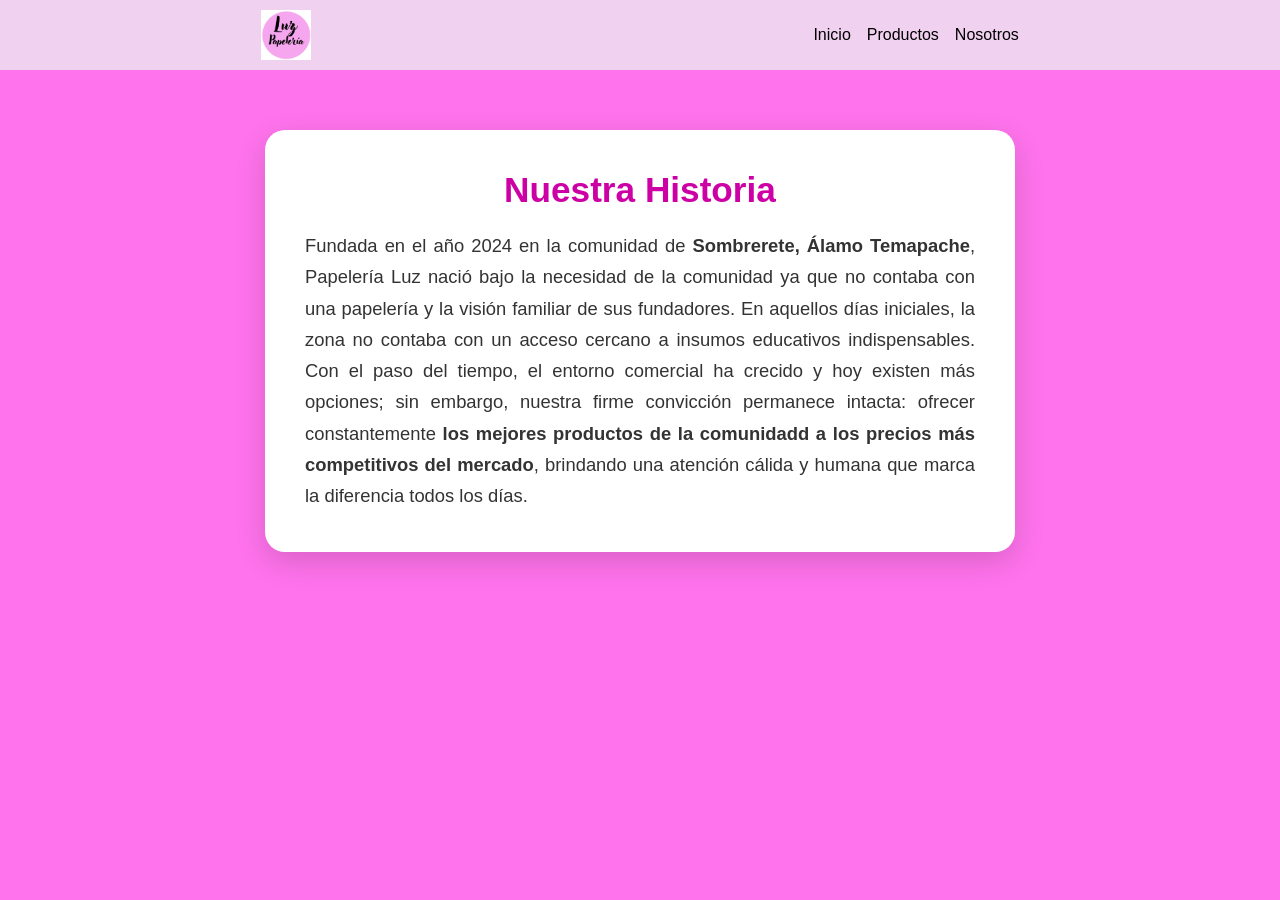
<file: index.html>
<!DOCTYPE html>
<html>
    <meta charset="UTF-8">

    <link rel="stylesheet" type="text/css" href="estilos.css">

    <title>Papleria Luz</title>
</head>
<body>
    <header>
        <img src="11111111.png" alt="portada" width="50" height="50">
        <nav>
            <a href="index.html" class="enlace-nav activo">Inicio</a>
            <a href="productos.html" class="enlace-nav">Productos</a>
            <a href="nosotros.html" class="enlace-nav">Nosotros</a>
        </nav>
    </header>

    <section class="seccion-llamativa">
    <h2>Nuestra Historia</h2>
        <p>Fundada en el año 2024 en la comunidad de <strong>Sombrerete, Álamo Temapache</strong>, Papelería Luz nació bajo la necesidad de la comunidad ya que no contaba con una papelería y la visión familiar de sus fundadores. En aquellos días iniciales, la zona no contaba con un acceso cercano a insumos educativos indispensables. Con el paso del tiempo, el entorno comercial ha crecido y hoy existen más opciones; sin embargo, nuestra firme convicción permanece intacta: ofrecer constantemente <strong>los mejores productos de la comunidadd a los precios más competitivos del mercado</strong>, brindando una atención cálida y humana que marca la diferencia todos los días.
                </p>
    </section>
                
</body>
</html>
</file>
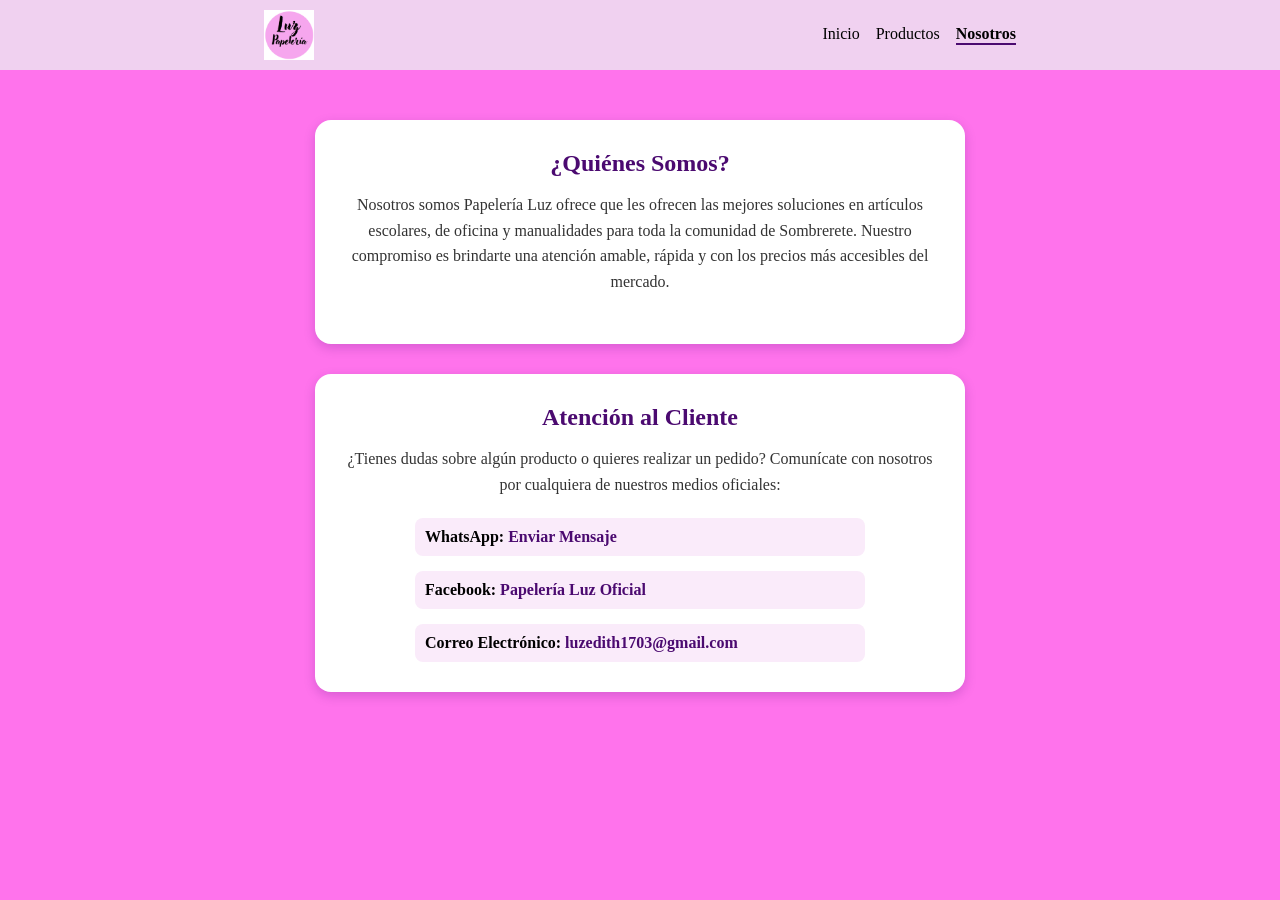
<file: nosotros.html>
<!DOCTYPE html>
<html lang="es">
<head>
    <meta charset="UTF-8">
    <link rel="stylesheet" type="text/css" href="forma.css">
    <title>Nosotros - Papelería Luz</title>
</head>
<body>

    <header>
        <img src="11111111.png" alt="portada" width="50" height="50">
        <nav>
            <a href="index.html" class="enlace-nav">Inicio</a>
            <a href="productos.html" class="enlace-nav">Productos</a>
            <a href="nosotros.html" class="enlace-nav activo">Nosotros</a>
        </nav>
    </header>

    <main class="contenedor-nosotros">
        
        <section class="bloque-info">
            <h2>¿Quiénes Somos?</h2>
            <p>Nosotros somos Papelería Luz ofrece que les ofrecen las mejores soluciones en artículos escolares, de oficina y manualidades para toda la comunidad de Sombrerete. Nuestro compromiso es brindarte una atención amable, rápida y con los precios más accesibles del mercado.</p>
        </section>

        <section class="bloque-info">
            <h2>Atención al Cliente</h2>
            <p>¿Tienes dudas sobre algún producto o quieres realizar un pedido? Comunícate con nosotros por cualquiera de nuestros medios oficiales:</p>
            
            <div class="lista-contacto">
                <div class="item-contacto">
                    <strong>WhatsApp:</strong> 
                    <a href="https://wa.me/527651102141?text=Hola%20Papelería%20Luz" target="_blank">Enviar Mensaje</a>
                </div>
                
                <div class="item-contacto">
                    <strong>Facebook:</strong> 
                    <a href="https://www.facebook.com/share/18cezcwY3a/" target="_blank">Papelería Luz Oficial</a>
                </div>
                
                <div class="item-contacto">
                    <strong>Correo Electrónico:</strong> 
                    <a href="mailto:luzedith1703@gmail.com">luzedith1703@gmail.com</a>
                </div>
            </div>
        </section>

    </main>

</body>
</html>
</file>
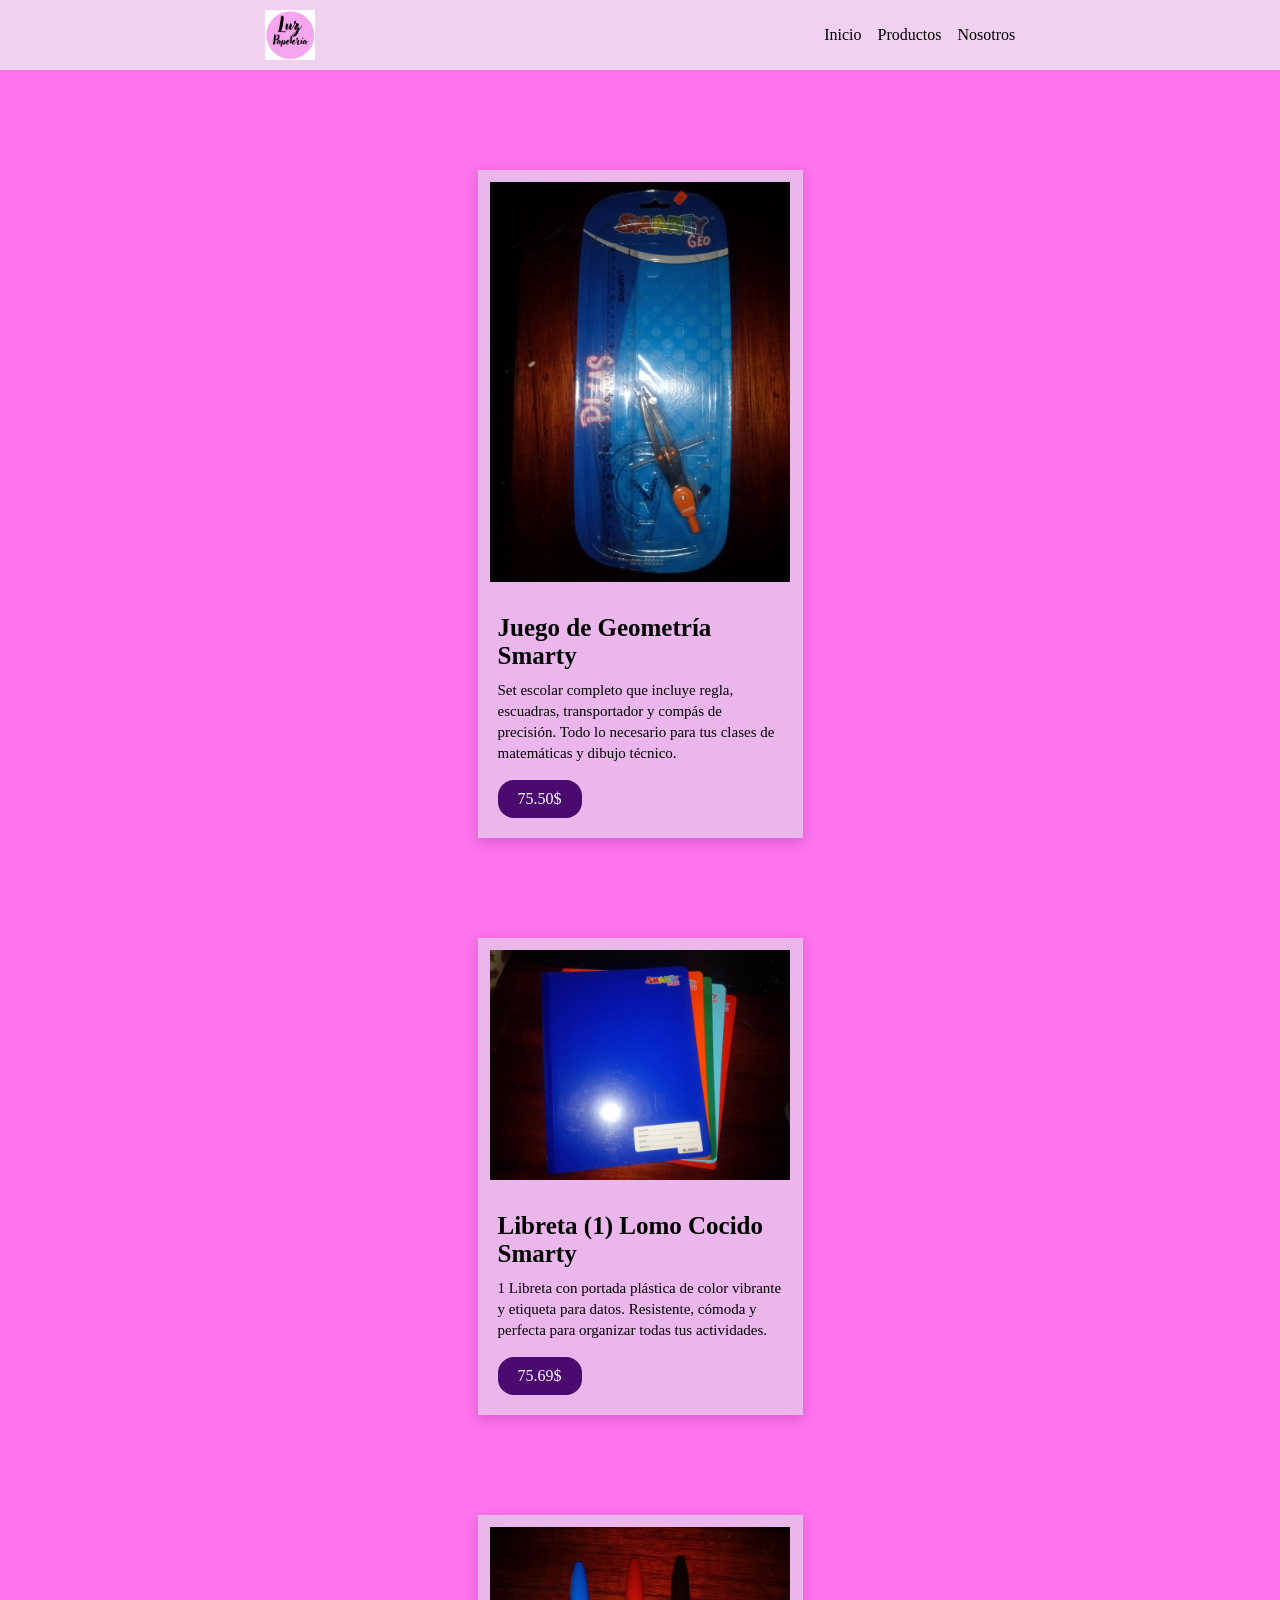
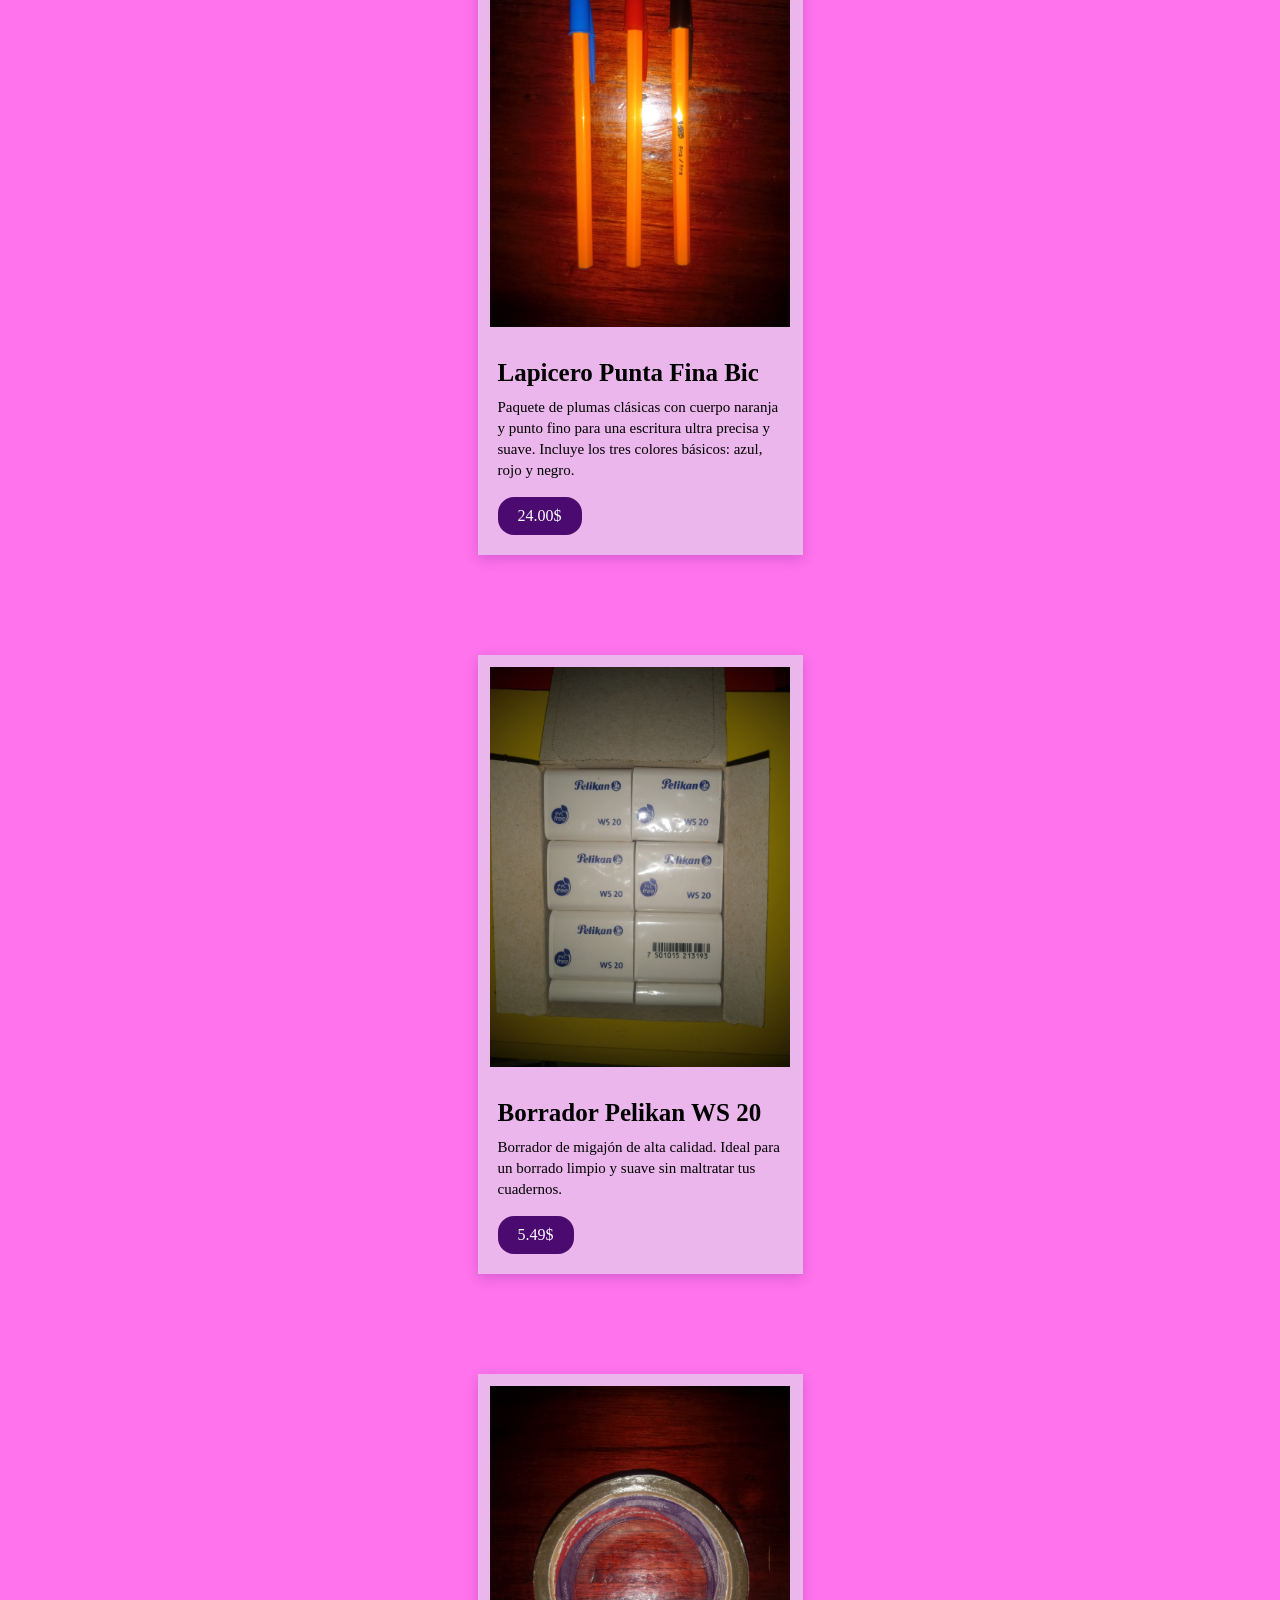
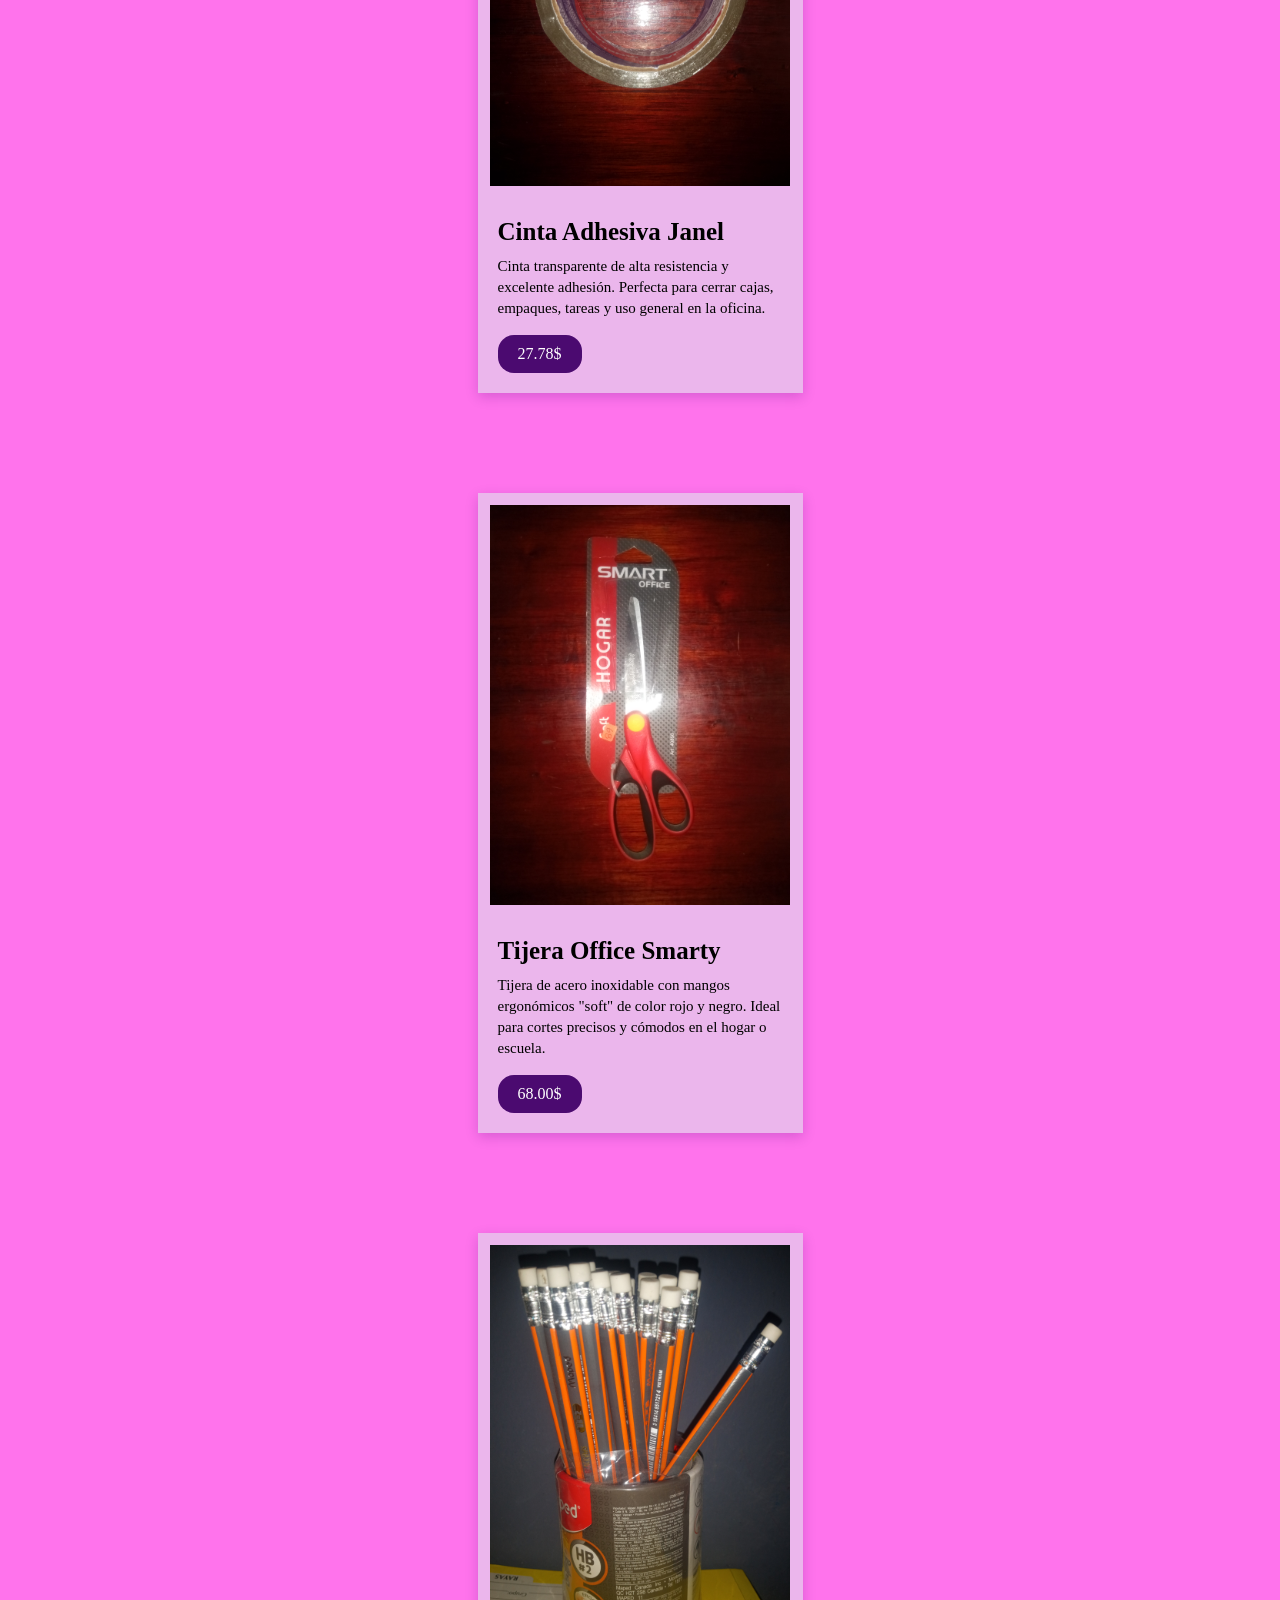
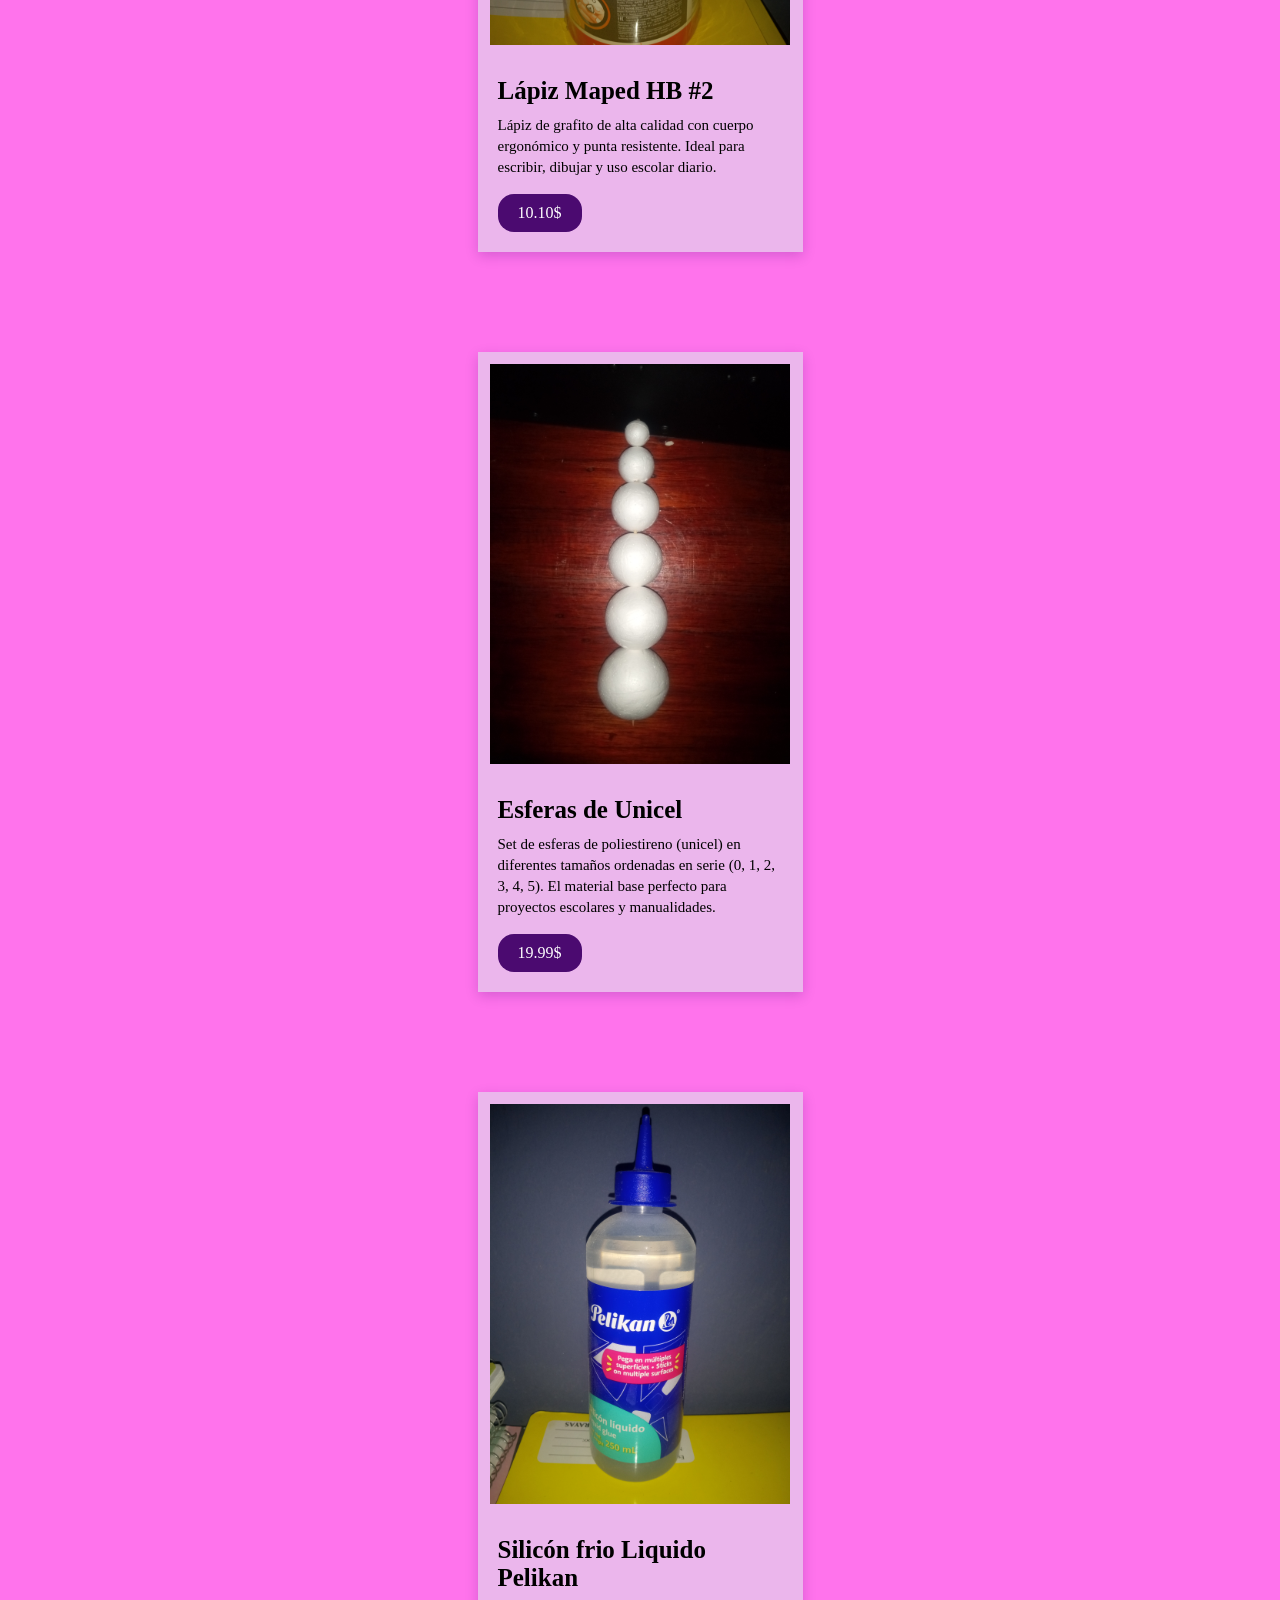
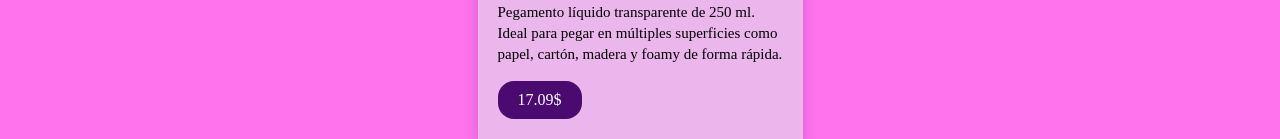
<file: productos.html>
<!DOCTYPE html>
<html>
<head>
    <meta charset="UTF-8">
    <link rel="stylesheet" type="text/css" href="tarjetas.css">
    <title>Tarjeta de Producto</title>
</head>
    <header>
        <img src="11111111.png" alt="portada" width="50" height="50">
        <nav>
            <a href="index.html" class="enlace-nav activo">Inicio</a>
            <a href="productos.html" class="enlace-nav">Productos</a>
            <a href="nosotros.html" class="enlace-nav">Nosotros</a>
        </nav>
    </header>

    <div class="card-container"> 
        <div class="card">
            <img src="juego_geometria.jpg" alt="Jugo de geometria">
            <div class="card-content">
                <h3>Juego de Geometría Smarty</h3>
                <p>Set escolar completo que incluye regla, escuadras, transportador y compás de precisión. Todo lo necesario para tus clases de matemáticas y dibujo técnico.</p>
                <a href="nosotros.html" class="btn">75.50$</a>
            </div>
        </div>
    </div>

    <div class="card-container"> 
        <div class="card">
            <img src="libreta.png" alt="Libretas">
            <div class="card-content">
                <h3>Libreta (1) Lomo Cocido Smarty</h3>
                <p>1 Libreta con portada plástica de color vibrante y etiqueta para datos. Resistente, cómoda y perfecta para organizar todas tus actividades.</p>
                <a href="nosotros.html" class="btn">75.69$</a>
            </div>
        </div>
    </div>


<div class="card-container"> 
        <div class="card">
            <img src="lapicero.jpg" alt="Lapiceros">
            <div class="card-content">
                <h3>Lapicero Punta Fina Bic</h3> 
                <p>Paquete de plumas clásicas con cuerpo naranja y punto fino para una escritura ultra precisa y suave. Incluye los tres colores básicos: azul, rojo y negro.</p>
                <a href="nosotros.html" class="btn">24.00$</a>
            </div>
        </div>
    </div>

    <div class="card-container"> 
        <div class="card">
            <img src="borrador.jpg" alt="borradores">
            <div class="card-content">
                <h3>Borrador Pelikan WS 20</h3>
                <p>Borrador de migajón de alta calidad. Ideal para un borrado limpio y suave sin maltratar tus cuadernos.</p>
                <a href="nosotros.html" class="btn">5.49$</a>
            </div>
        </div>
    </div>

<div class="card-container"> 
        <div class="card">
            <img src="cinta.jpg" alt="Cintas">
            <div class="card-content">
                <h3>Cinta Adhesiva Janel</h3>
                <p>Cinta transparente de alta resistencia y excelente adhesión. Perfecta para cerrar cajas, empaques, tareas y uso general en la oficina.</p>
                <a href="nosotros.html" class="btn">27.78$</a>
            </div>
        </div>
    </div>

<div class="card-container"> 
        <div class="card">
            <img src="tijera.jpg" alt="Tijeras">
            <div class="card-content">
                <h3>Tijera Office Smarty</h3>
                <p>Tijera de acero inoxidable con mangos ergonómicos "soft" de color rojo y negro. Ideal para cortes precisos y cómodos en el hogar o escuela.</p>
                <a href="nosotros.html" class="btn">68.00$</a>
            </div>
        </div>
    </div>

<div class="card-container"> 
        <div class="card">
            <img src="lapiz.jpg" alt="Lapizes">
            <div class="card-content">
                <h3>Lápiz Maped HB #2</h3>
                <p>Lápiz de grafito de alta calidad con cuerpo ergonómico y punta resistente. Ideal para escribir, dibujar y uso escolar diario.</p>
                <a href="nosotros.html" class="btn">10.10$</a>
            </div>
        </div>
    </div>

<div class="card-container"> 
        <div class="card">
            <img src="esferas.jpg" alt="Esferas">
            <div class="card-content">
                <h3>Esferas de Unicel</h3>
                <p>Set de esferas de poliestireno (unicel) en diferentes tamaños ordenadas en serie (0, 1, 2, 3, 4, 5). El material base perfecto para proyectos escolares y manualidades.</p>
                <a href="nosotros.html" class="btn">19.99$</a>
            </div>
        </div>
    </div>

<div class="card-container"> 
        <div class="card">
            <img src="cilicon.jpg" alt="Cilicones">
            <div class="card-content">
                <h3>Silicón frio Liquido Pelikan</h3>
                <p>Pegamento líquido transparente de 250 ml. Ideal para pegar en múltiples superficies como papel, cartón, madera y foamy de forma rápida.</p>
                <a href="nosotros.html" class="btn">17.09$</a>
            </div>
        </div>
    </div>

</body>
</html>
</file>
<file: estilos.css>
* {
    padding: 0px;
    margin: 0px;
    box-sizing: border-box;
    font-family: Arial, sans-serif; 
}

body {
    background-color: #ff73ec;
}

header {
    background-color: rgb(240, 209, 240);
    display: flex;
    justify-content: space-around;
    align-items: center;
    padding: 10px;
}

nav {
    display: flex;
    gap: 16px;
}

nav a {
    text-decoration: none;
    color: rgb(0, 0, 0);
}

nav a:hover {
    color: red;
}

.seccion-llamativa {
    background-color: #ffffff;
    border-radius: 20px;
    box-shadow: 0 10px 30px rgba(0, 0, 0, 0.15);
    padding: 40px;   
    width: 85%;       
    max-width: 750px;  
    margin: 60px auto;      
    
    text-align: center;      
}

.seccion-llamativa h2 {
    font-size: 2.2rem;
    color: #cc00a5;       
    margin-bottom: 20px;  
}

.seccion-llamativa p {
    font-size: 1.15rem;
    line-height: 1.7;        
    color: #333333;
    text-align: justify;       
}

@media (max-width: 500px) {
    header, nav {
        flex-direction: column;
    }
    
    nav {
        margin: 13px;
        align-items: center;
    }
    
    .seccion-llamativa {
        width: 90%;
        padding: 25px 20px;
        margin: 30px auto;
    }
    
    .seccion-llamativa h2 {
        font-size: 1.7rem;
    }
    
    .seccion-llamativa p {
        font-size: 1rem;
    }
}
</file>
<file: forma.css>
* {
    margin: 0px;
    padding: 0px;
    box-sizing: border-box;
    font-family: 'Arial, sans-serif;
}

body {
    background-color: #ff73ec; 
}

header {
    background-color: rgb(240, 209, 240);
    display: flex;
    justify-content: space-around;
    align-items: center;
    padding: 10px;
    width: 100%;
}

nav {
    display: flex;
    gap: 16px;
}

nav a {
    text-decoration: none;
    color: rgb(0, 0, 0);
}

nav a:hover {
    color: red;
}

.activo {
    font-weight: bold;
    border-bottom: 2px solid #4b0a70;
}

.contenedor-nosotros {
    display: flex;
    flex-direction: column;
    align-items: center;
    gap: 30px;
    padding: 50px 20px;
}

.bloque-info {
    background-color: #ffffff;
    width: 100%;
    max-width: 650px; 
    padding: 30px;
    border-radius: 16px;
    box-shadow: 0px 4px 12px rgba(57, 0, 110, 0.2);
    text-align: center;
}

.bloque-info h2 {
    font-size: 24px;
    color: #4b0a70; 
    margin-bottom: 15px;
}

.bloque-info p {
    font-size: 16px;
    line-height: 1.6;
    color: #333333;
    margin-bottom: 20px;
}

.lista-contacto {
    display: flex;
    flex-direction: column;
    gap: 15px;
    text-align: left; 
    max-width: 450px;
    margin: 0 auto;
}

.item-contacto {
    font-size: 16px;
    padding: 10px;
    background-color: rgb(250, 235, 250);
    border-radius: 8px;
}

.item-contacto a {
    color: #4b0a70;
    text-decoration: none;
    font-weight: bold;
}

.item-contacto a:hover {
    text-decoration: underline;
}

@media (max-width: 500px) {
    header, nav {
        flex-direction: column;
    }
    nav {
        margin: 13px;
        align-items: center;
    }
    .bloque-info {
        padding: 20px;
    }
}
</file>
<file: tarjetas.css>
*{

header {
    background-color: rgb(240, 209, 240);
    display: flex;
    justify-content: space-around;
    align-items: center;
    padding: 10px;
    width: 100%;
}

nav {
    display: flex;
    gap: 16px;
}

nav a {
    text-decoration: none;
    color: rgb(0, 0, 0);
}

nav a:hover {
    color: red;
}

@media (max-width: 500px) {
    header, nav {
        flex-direction: column;
    }
    nav {
        margin: 13px;
        align-items: center;
    }
}
*{
    margin: 0px;
    padding:0px;
    box-sizing:border-box;

}

body {
    background-color: #ff73ec;
}

.card-container {
    display: flex;
    justify-content: center;
    flex-wrap: wrap;
    margin-top: 100px;
}

.card {
    width: 325px;
    background-color: rgb(235, 182, 236);
    overflow: hidden;
    box-shadow: 0px 4px 12px rgba(57, 0, 110, 0.2);
}

.card img {
    width: 300px;
    height: center;
    display: block;
    margin: 0 auto;
    margin: 12px auto; 
}

.card-content {
    padding: 20px;
}

.card-content h3 {
    font-size: 25px;
    margin-bottom: 10px;
}

.card-content p {
    color: #000000;
    font-size: 15px;
    line-height: 1.4;
}

.card-content .btn {
    display: inline-block;
    padding: 10px 20px;
    background-color: #4b0a70;
    color: #fff;
    text-decoration: none;
    border-radius: 16px;
    margin-top: 16px;
    cursor: pointer;
    transition: background-color 0.2s;
}

}
</file>
